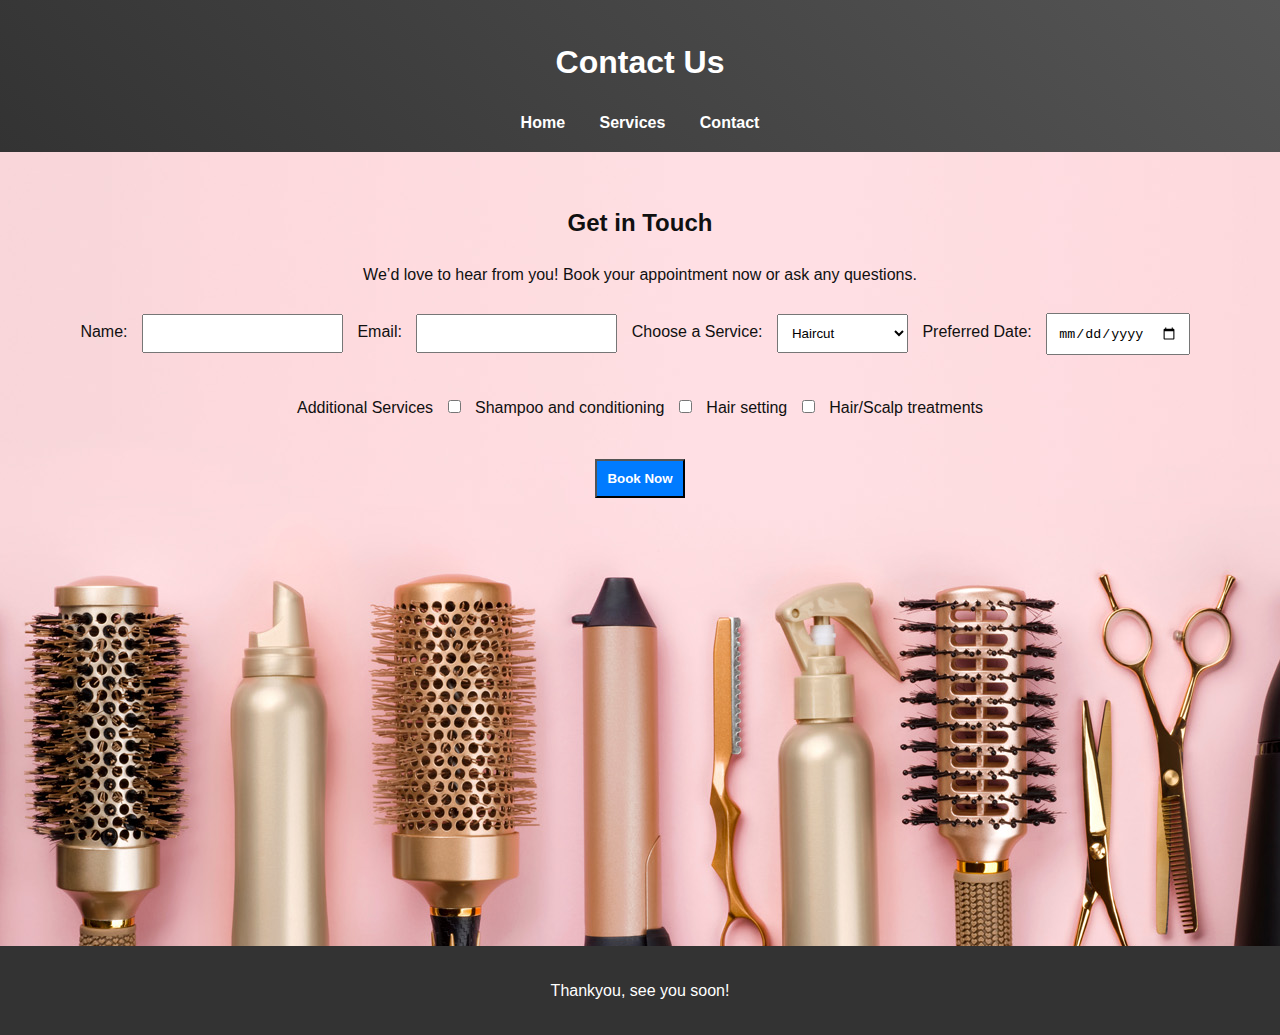
<file: Hair_Salon/contact.html>
<!DOCTYPE html>
<html lang="en">
<head>
    <meta charset="UTF-8">
    <meta name="viewport" content="width=device-width, initial-scale=1.0">
    <title>Contact Us - Salon Bliss</title>
    <link href="css/styles.css" rel="stylesheet">
</head>
<body>
    <header>
        <h1>Contact Us</h1>
        <nav>
            <ul>
                <li><a href="index.html">Home</a></li>
                <li><a href="services.html">Services</a></li>
                <li><a href="contact.html">Contact</a></li>
            </ul>
        </nav>
    </header>
    <main>
        <section class="hero">
            <h2>Get in Touch</h2>
            <p>We’d love to hear from you! Book your appointment now or ask any questions.</p>
            <form id="appointment-form">
                <label for="name">Name:</label>
                <input type="text" id="name" required>
                
                <label for="email">Email:</label>
                <input type="email" id="email" required>
                
                <label for="service">Choose a Service:</label>
                <select id="service">
                    <option>Haircut</option>
                    <option>Hair Coloring</option>
                    <option>Hair Spa</option>
                    <option>2-in-1 package</option>
                    <option>3-in-1 package</option>
                </select>
                


                <label for="date">Preferred Date:</label>
                <input type="date" id="date" required>
                <br><br>
                <label>Additional Services</label>
            <input type="checkbox" id="color" name="additional_services" value="Hair Coloring">
            <label for="color">Shampoo and conditioning</label>

            <input type="checkbox" id="nails" name="additional_services" value="Manicure">
            <label for="nails">Hair setting</label>

            <input type="checkbox" id="nails" name="additional_services" value="Manicure">
            <label for="nails">Hair/Scalp treatments</label>

            <br><br>

                <button type="submit">Book Now</button>
            </form>
        </section>
    </main>
    <footer>
        <p>Thankyou, see you soon!</p>
    </footer>
    <script src="js/scripts.js"></script>
</body>
</html>
</file>
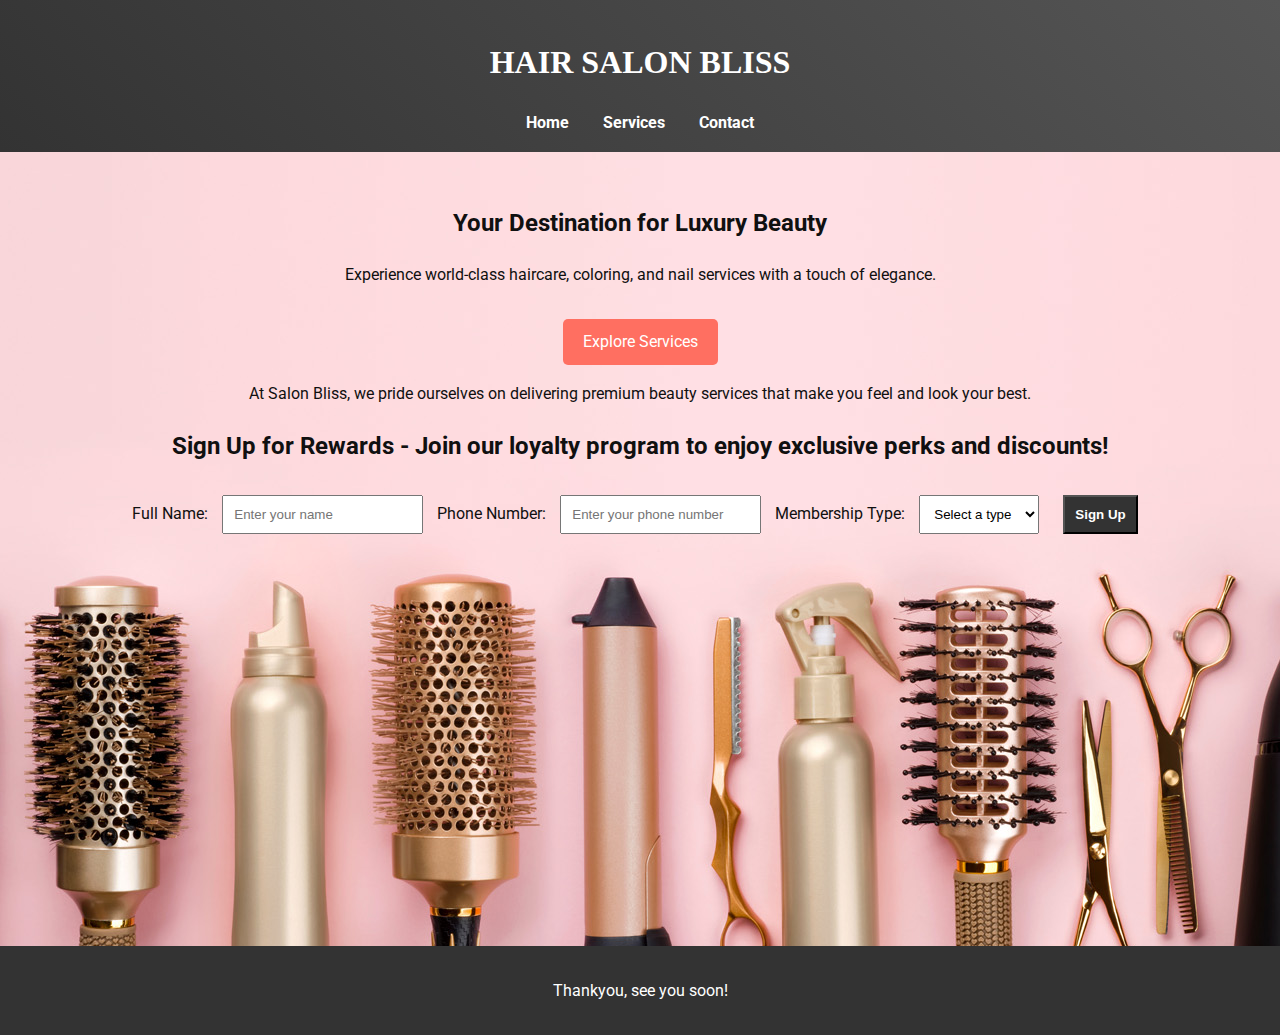
<file: Hair_Salon/myindex.html>
<!DOCTYPE html>
<html lang="en">
<head>
    <meta charset="UTF-8">
    <meta name="viewport" content="width=device-width, initial-scale=1.0">
    <title>Salon Bliss</title>
    <link href="css/styles.css" rel="stylesheet">
    <link href="https://fonts.googleapis.com/css2?family=Roboto:wght@400;700&display=swap" rel="stylesheet">
</head>
<body>
    <header>
        <h1 style="font-family:verdana;">HAIR SALON BLISS</h1>
        <nav>
            <ul>
                <li><a href="index.html">Home</a></li>
                <li><a href="services.html">Services</a></li>
                <li><a href="contact.html">Contact</a></li>
            </ul>
        </nav>
    </header>
    <main>
        <section class="hero">
            <h2>Your Destination for Luxury Beauty</h2>
            <p>Experience world-class haircare, coloring, and nail services with a touch of elegance.</p>
            <a href="services.html" class="btn">Explore Services</a>
            <p>At Salon Bliss, we pride ourselves on delivering premium beauty services that make you feel and look your best.</p>
            <h2>Sign Up for Rewards - Join our loyalty program to enjoy exclusive perks and discounts!</h2>
            <form id="rewards-form">
                <label for="fullname">Full Name:</label>
                <input type="text" id="fullname" placeholder="Enter your name" required>
                
                <label for="phone">Phone Number:</label>
                <input type="text" id="phone" placeholder="Enter your phone number" required>
                
                <label for="membership">Membership Type:</label>
                <select id="membership" required>
                    <option value="">Select a type</option>
                    <option value="Silver">Silver</option>
                    <option value="Gold">Gold</option>
                    <option value="Platinum">Platinum</option>
                </select>
        
                <button type="submit">Sign Up</button>
            </form>

    
    
        </section>
        
    </main>
    <footer>
        <p>Thankyou, see you soon!</p>
    </footer>
    <script src="js/membership.js"></script>
</body>
</html>
</file>
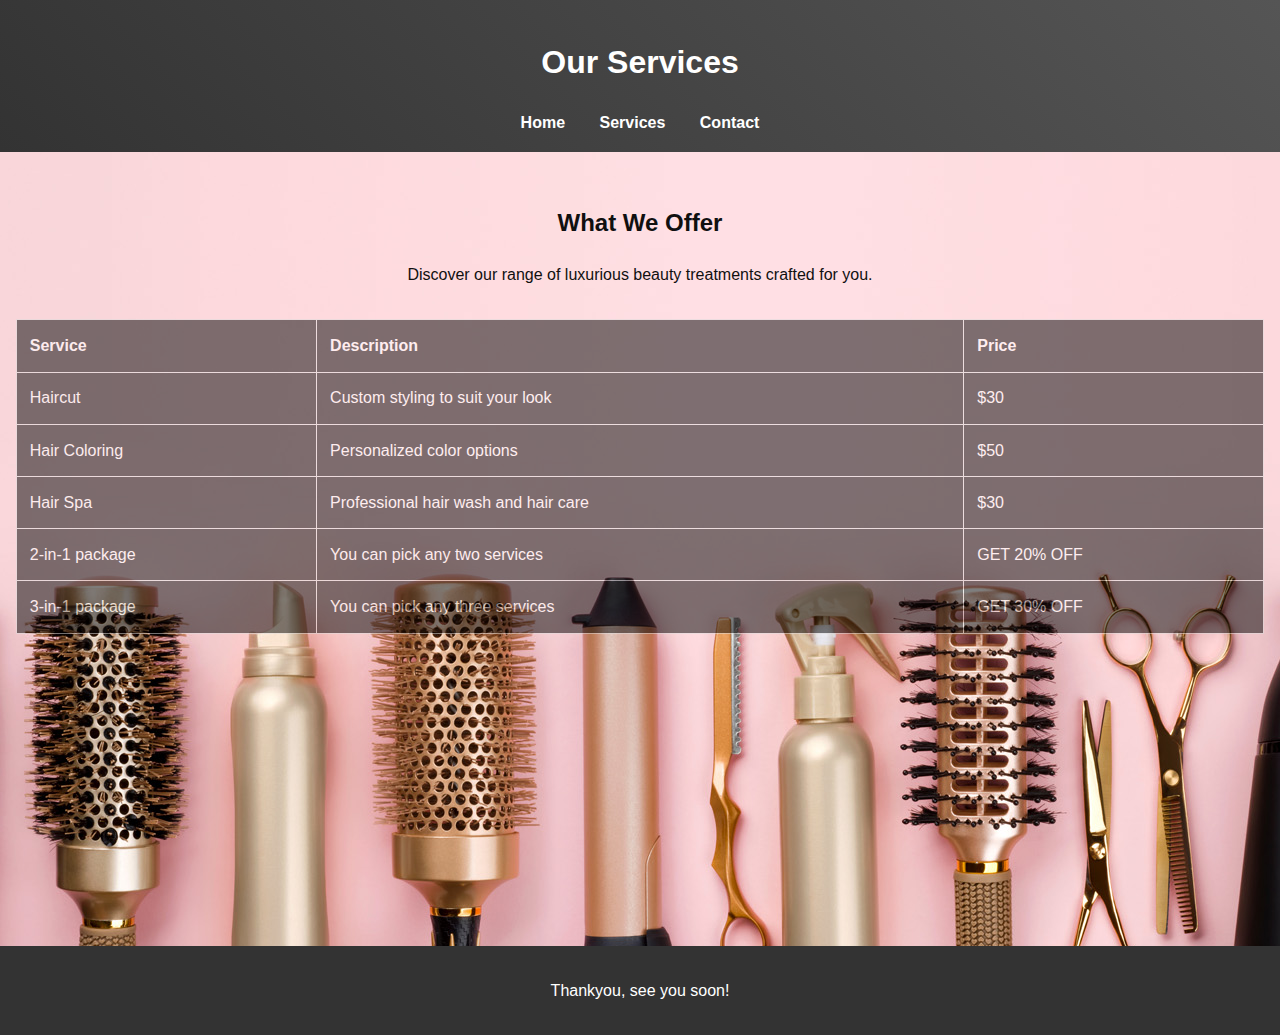
<file: Hair_Salon/services.html>
<!DOCTYPE html>
<html lang="en">
<head>
    <meta charset="UTF-8">
    <meta name="viewport" content="width=device-width, initial-scale=1.0">
    <title>Services - Salon Bliss</title>
    <link href="css/styles.css" rel="stylesheet">
</head>
<body>
    <header>
        <h1>Our Services</h1>
        <nav>
            <ul>
                <li><a href="index.html">Home</a></li>
                <li><a href="services.html">Services</a></li>
                <li><a href="contact.html">Contact</a></li>
            </ul>
        </nav>
    </header>
    <main>
        <section class="hero">
            <h2>What We Offer</h2>
            <p>Discover our range of luxurious beauty treatments crafted for you.</p>
            <table class="box">
                <thead>
                    <tr>
                        <th>Service</th>
                        <th>Description</th>
                        <th>Price</th>
                    </tr>
                </thead>
                <tbody>
                    <tr>
                        <td>Haircut</td>
                        <td>Custom styling to suit your look</td>
                        <td>$30</td>
                    </tr>
                    <tr>
                        <td>Hair Coloring</td>
                        <td>Personalized color options</td>
                        <td>$50</td>
                    </tr>
                    <tr>
                        <td>Hair Spa</td>
                        <td>Professional hair wash and hair care</td>
                        <td>$30</td>
                    </tr>
                    <tr>
                        <td>2-in-1 package</td>
                        <td>You can pick any two services</td>
                        <td>GET 20% OFF</td>
                    </tr>
                    <tr>
                        <td>3-in-1 package</td>
                        <td>You can pick any three services</td>
                        <td>GET 30% OFF</td>
                    </tr>
                </tbody>
            </table>
        </section>
    </main>
    <footer>
        <p>Thankyou, see you soon!</p>
    </footer>
</body>
</html>
</file>
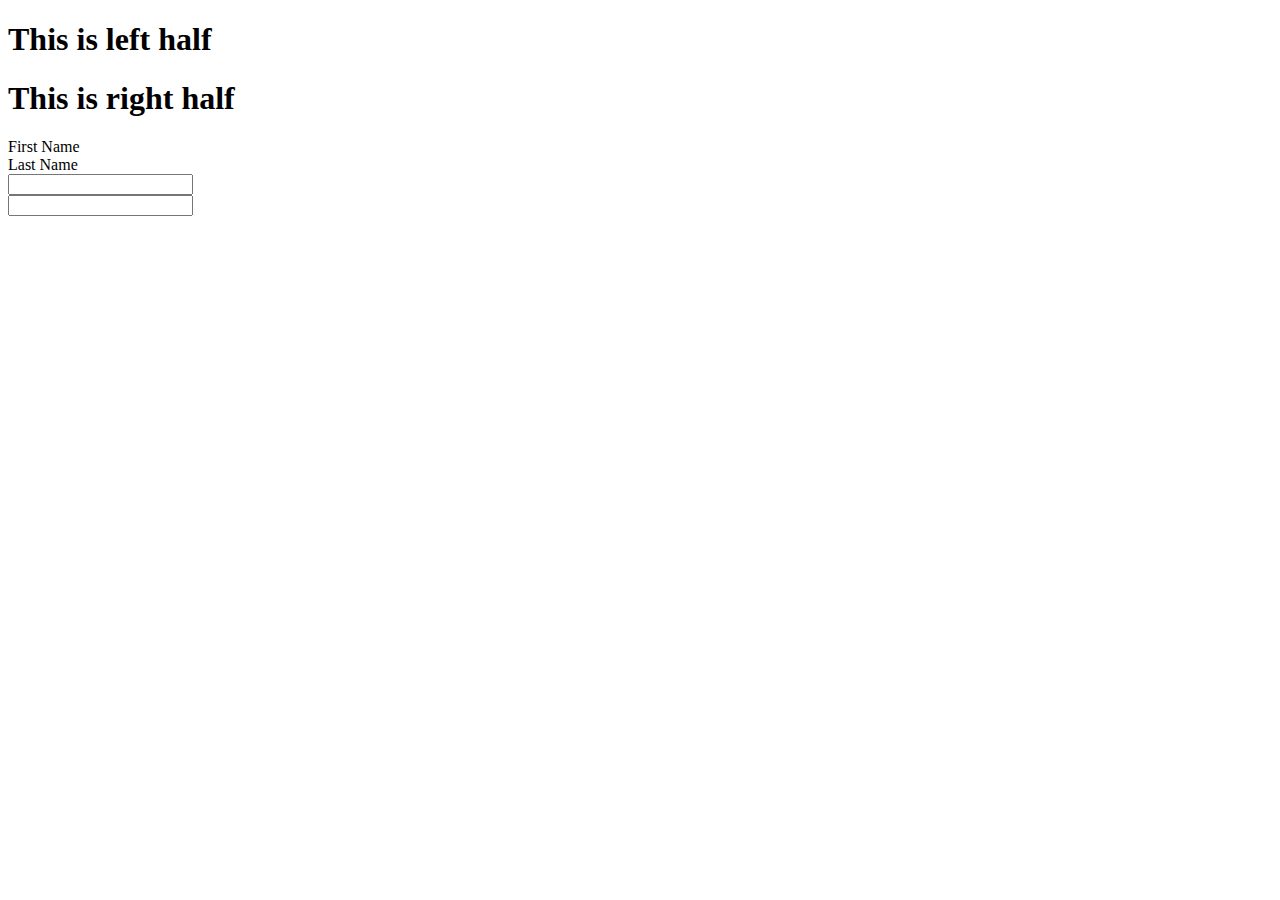
<file: Module-307/bootstrap.html>
<!DOCTYPE html>
<html lang="en">

<head>
    <meta charset="UTF-8">
    <meta name="viewport" content="width=device-width, initial-scale=1.0">
    <title>Document</title>

    <!-- these 2 lines are needed to bring in bootstrap -->
    <link href="https://cdn.jsdelivr.net/npm/bootstrap@5.0.2/dist/css/bootstrap.min.css" rel="stylesheet"
        integrity="sha384-EVSTQN3/azprG1Anm3QDgpJLIm9Nao0Yz1ztcQTwFspd3yD65VohhpuuCOmLASjC" crossorigin="anonymous">
    <script src="https://cdn.jsdelivr.net/npm/bootstrap@5.0.2/dist/js/bootstrap.bundle.min.js"
        integrity="sha384-MrcW6ZMFYlzcLA8Nl+NtUVF0sA7MsXsP1UyJoMp4YLEuNSfAP+JcXn/tWtIaxVXM"
        crossorigin="anonymous"></script>
</head>

<body>

    <section>
        <div class="container">
            <div class="row border rounded">
                <div class="col-sm-12 col-md-6">
                    <h1>This is left half</h1>
                </div>
                <div class="col-6 text-md-start text-lg-end text-xl-start">
                    <h1>This is right half</h1>
                </div>
            </div>

            <div class="row pt-3">
                <div class="col-2"></div>
                <div class="col-4 text-end">
                    First Name
                </div>
                <div class="row pt-3">
                    <div class="col-4 text-end">
                        Last Name
                    </div>
                <div class="col-6">
                    <input type="text">
                    
                </div>
            </div>
           
                <div class="col-8">
                    <input type="text">
                </div>
            </div>
        </div>
    </section>

</body>

</html>
</file>
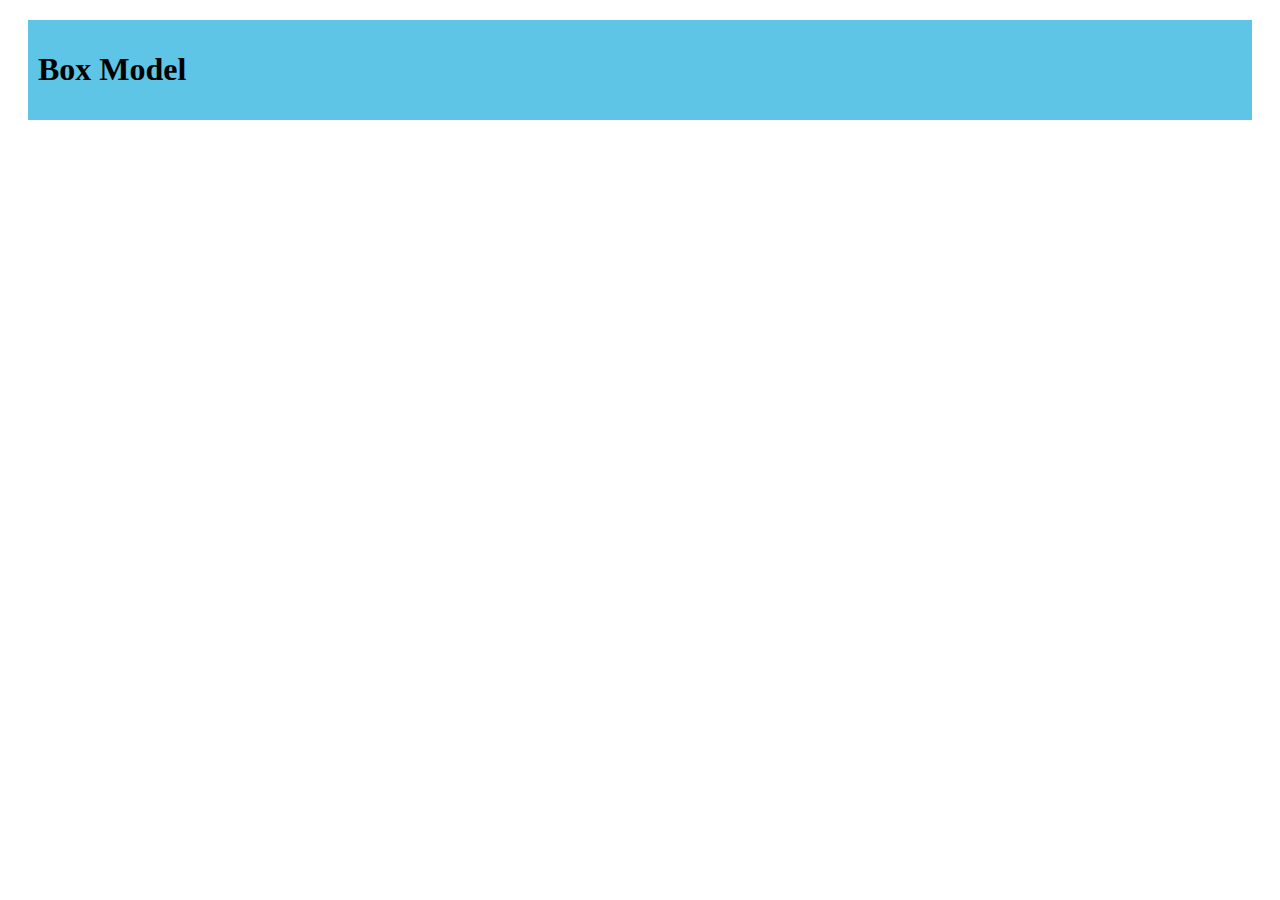
<file: Module-307/boxModel.html>
<!DOCTYPE html>
<html lang="en">
<head>
    <meta charset="UTF-8">
    <meta name="viewport" content="width=device-width, initial-scale=1.0">
    <title>Document</title>
</head>
<body>
    <style>
        .boxmodel{
            background-color: rgb(95, 197, 231);
            padding:10px ;
            margin: 20px;
        }
    </style>
    <div class="boxmodel"><h1>Box Model</h1></div>
</body>
</html>
</file>
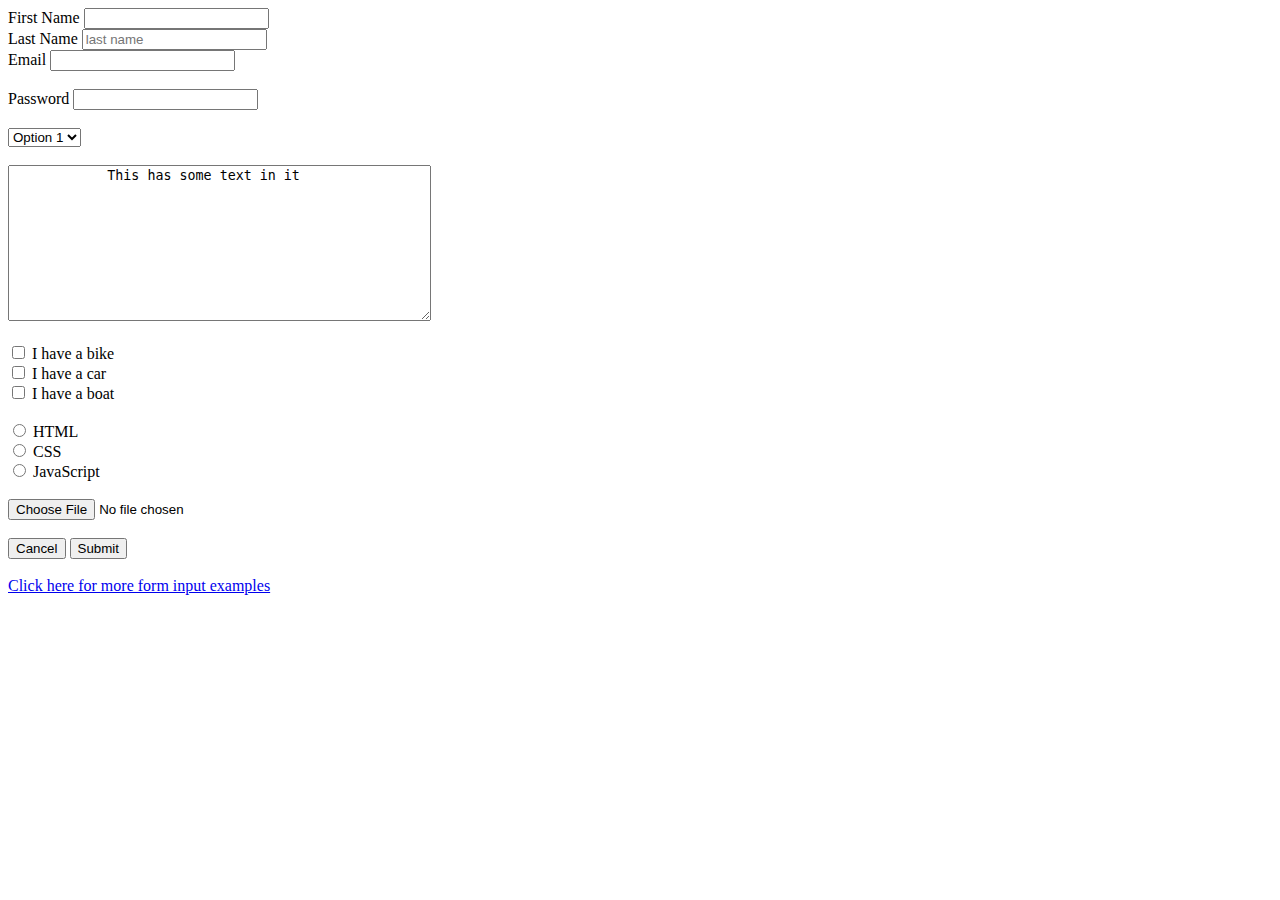
<file: Module-307/formTags.html>
<!DOCTYPE html>
<html lang="en">
<head>
    <meta charset="UTF-8">
    <meta name="viewport" content="width=device-width, initial-scale=1.0">
    <title>Document</title>
</head>
<body>
    <form>
        <label for="firstname">First Name</label>
        <input type="text" id="firstname" name="firstname" value="">

        <br />
        Last Name <input type="text" name="lastname" value="" placeholder="last name">

        <br/>
        <!-- type=email tells the browser to enforce a little bit of email
          validation before allowing the user to submit the form 
          in essence this works the exact same ways as the input type=text
          accept that it does the extra validation -->
        Email <input type="email" name="email" value="">

        <br/>
        <br/>
        <!-- password acts like a regular text input field accept that it
           does not show the user what character they are typing -->
        Password <input type="password" name="password" value="">

        <br /><br />
        <select name="name">
            <option>Option 1</option>
            <option>Option 2</option>
        </select>

        <br /><br />
        <textarea name="textarea" rows="10" cols="50">
            This has some text in it
        </textarea>

        <br /><br />
        <!-- checkboxes can allow 0 or more to be selected by the user in the form
          and checkboxes use different names for each checkbox-->
        <input type="checkbox" id="vehicle1" name="vehicle1" value="Bike">
        <label for="vehicle1"> I have a bike</label>
        <br>

        <input type="checkbox" id="vehicle2" name="vehicle2" value="Car">
        <label for="vehicle2"> I have a car</label>
        <br>

        <input type="checkbox" id="vehicle3" name="vehicle3" value="Boat">
        <label for="vehicle3"> I have a boat</label>
        <br>

        <br>
        <!-- the 3 raido inputs all have the same name, so that the browser can 
            keep them together as an input group and enforce that only 1 is selected -->
        <input type="radio" id="html" name="fav_language" value="HTML">
        <label for="html">HTML</label>
        <br>

        <input type="radio" id="css" name="fav_language" value="CSS">
        <label for="css">CSS</label>
        <br>
        
        <input type="radio" id="javascript" name="fav_language" value="JavaScript">
        <label for="javascript">JavaScript</label>

        <!-- file upload input -->
         <br/>
         <br/>
        <input type="file" name="fileupload">

        <br><br>
        <!-- this first button could be used to send the user somewhere-->
        <input type="button" value="Cancel">
        <!-- this button with type = submit causes the browser to send all 
           of the input fields to the server side for form submission-->
        <button type="submit">Submit</button>

        <br/>
        <br/>

        <a href="https://www.w3schools.com/html/html_form_input_types.asp" target="_blank">Click here for more form input examples</a>

    </form>
</body>
</html>
</file>
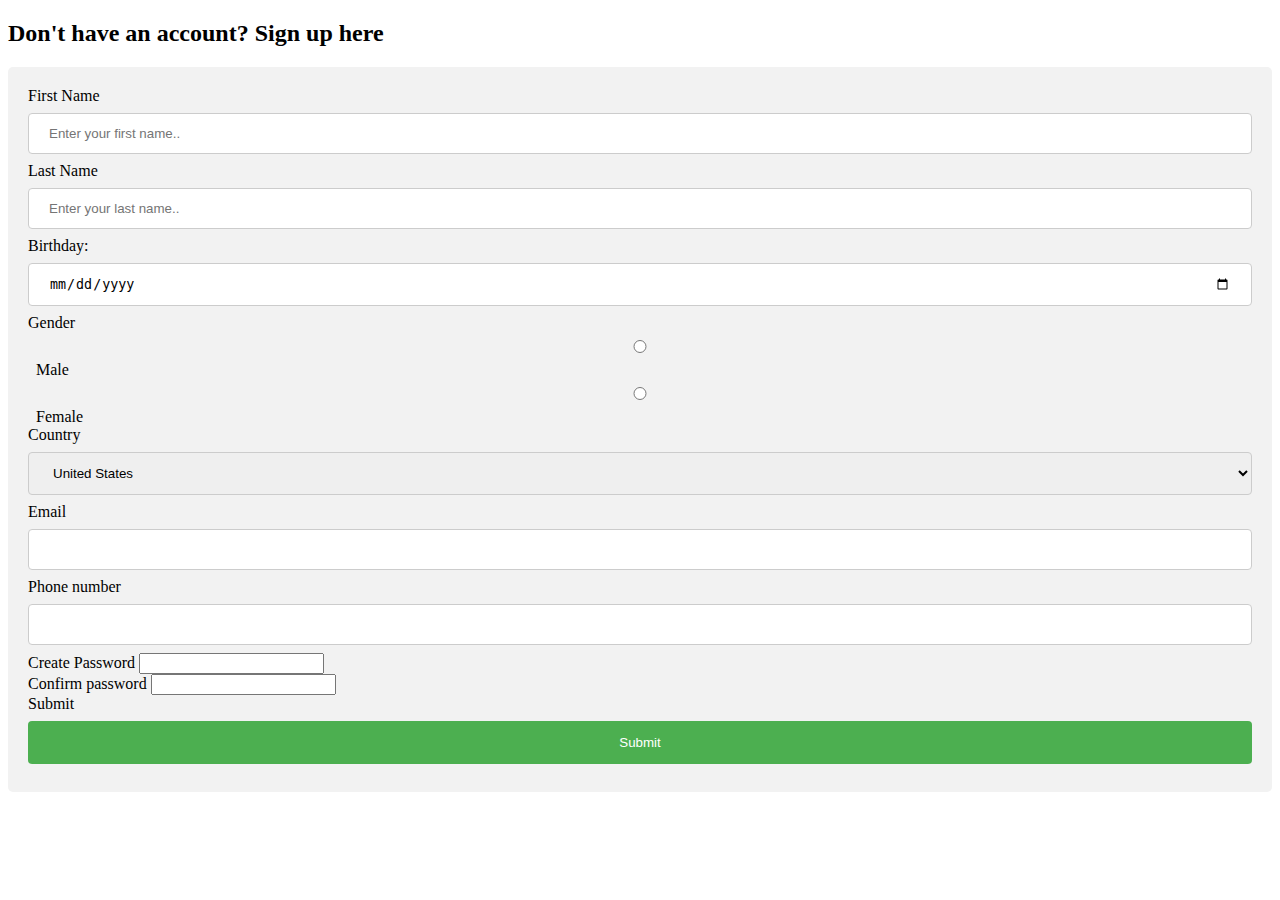
<file: Module-307/SignupForm.html>
<!DOCTYPE html>
<html lang="en">
<head>
    <meta charset="UTF-8">
    <meta name="viewport" content="width=device-width, initial-scale=1.0">
    <title>Document</title>
</head>
<body>
    <body>
        <style>
            input[type=text], select {
              width: 100%;
              padding: 12px 20px;
              margin: 8px 0;
              display: inline-block;
              border: 1px solid #ccc;
              border-radius: 4px;
              box-sizing: border-box;
            }
            input[type=date], select {
              width: 100%;
              padding: 12px 20px;
              margin: 8px 0;
              display: inline-block;
              border: 1px solid #ccc;
              border-radius: 4px;
              box-sizing: border-box;
            }
            input[type=radio], select {
              width: 100%;
              padding: 12px 20px;
              margin: 8px 0;
              display: inline-block;
              border: 1px solid #ccc;
              border-radius: 4px;
              box-sizing: border-box;
            }
            input[type=email], select {
              width: 100%;
              padding: 12px 20px;
              margin: 8px 0;
              display: inline-block;
              border: 1px solid #ccc;
              border-radius: 4px;
              box-sizing: border-box;
            }
            input[type=tel], select {
              width: 100%;
              padding: 12px 20px;
              margin: 8px 0;
              display: inline-block;
              border: 1px solid #ccc;
              border-radius: 4px;
              box-sizing: border-box;
            }
            input[type=submit] {
              width: 100%;
              background-color: #4CAF50;
              color: white;
              padding: 14px 20px;
              margin: 8px 0;
              border: none;
              border-radius: 4px;
              cursor: pointer;
            }
            
            input[type=submit]:hover {
              background-color: #45a049;
            }
            
            div {
              border-radius: 5px;
              background-color: #f2f2f2;
              padding: 20px;
            }
            </style>

        <h2>Don't have an account? Sign up here</h2>
        
        <div>
          <form action="/action_page.php">
            <label for="fname">First Name</label>
            <input type="text" id="fname" name="firstname" placeholder="Enter your first name..">
          </br>
            <label for="lname">Last Name</label>
            <input type="text" id="lname" name="lastname" placeholder="Enter your last name..">
          </br>  

          <label for="birthday">Birthday:</label>
          <input type="date" id="birthday" name="birthday">
          <br/>

          <label for="gender">Gender</label>
          <input type="radio" id="male" name="gender" value="male">
          <label for="male">Male</label>
          <input type="radio" id="female" name="gender" value="female">
          <label for="female">Female</label>
          <br/>

          <label for="country">Country</label>
            <select id="country" name="country">
              <option value="usa">United States</option>
              <option value="india">India</option>
              <option value="united kingdom">United Kingdom</option>
              <option value="australia">Australia</option>
              <option value="canada">Canada</option>
            </select>
           <br/>

          Email <input type="email" name="email" value="">
          <br/>

          <label for="phone">Phone number</label>
          <input type="tel" id="phone" name="phone" pattern="[0-9]{3}-[0-9]{2}-[0-9]{3}">
          <br/>

          Create Password <input type="password" name="password" value=""><br/>
          Confirm password <input type="password" name="confirm password" value="">
          <br/>

          Submit<input type="submit" value="Submit">
          </form>
        </div>
    
</body>
</html>
</file>
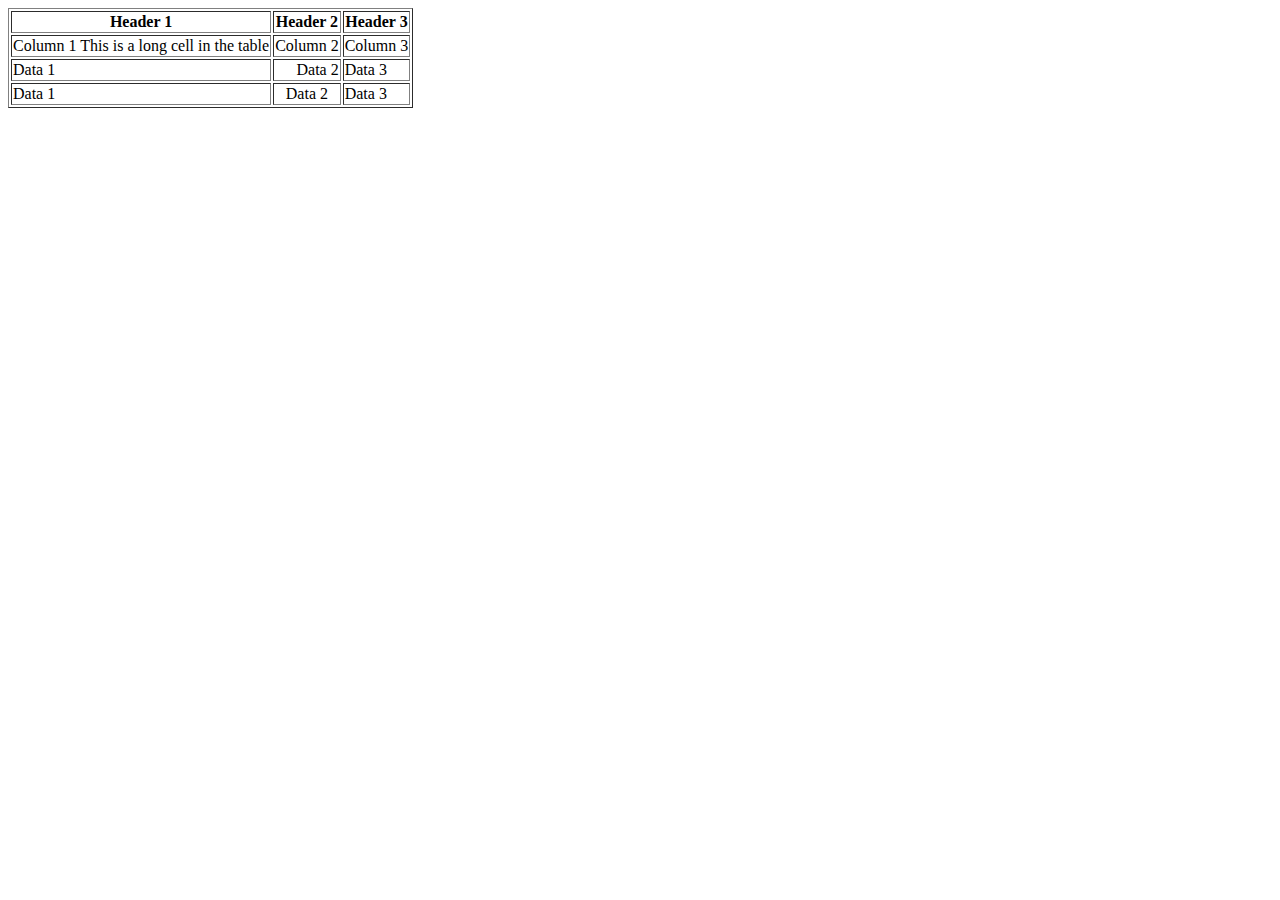
<file: Module-307/table.html>
<!DOCTYPE html>
<html lang="en">
<head>
    <meta charset="UTF-8">
    <meta name="viewport" content="width=device-width, initial-scale=1.0">
    <title>Document</title>
</head>
<body>
    <table border="1">
        <thread>
        <tr>
            <th>Header 1</th>
            <th 0width="33%">Header 2</th>
            <th>Header 3</th>
        </tr>
    </thread>
    <tbody>
        <tr>
            <td>Column 1 This is a long cell in the table</td>
            <td>Column 2</td>
            <td>Column 3</td>
        </tr>
        <tr>
            <td>Data 1</td>
            <td align="right">Data 2</td>
            <td colspan="2">Data 3</td>
        </tr>
        <tr>
            <td>Data 1</td>
            <td align="center">Data 2</td>
            <td>Data 3</td>
        </tr>
    </tbody>
    </table>
</body>
</html>
</file>
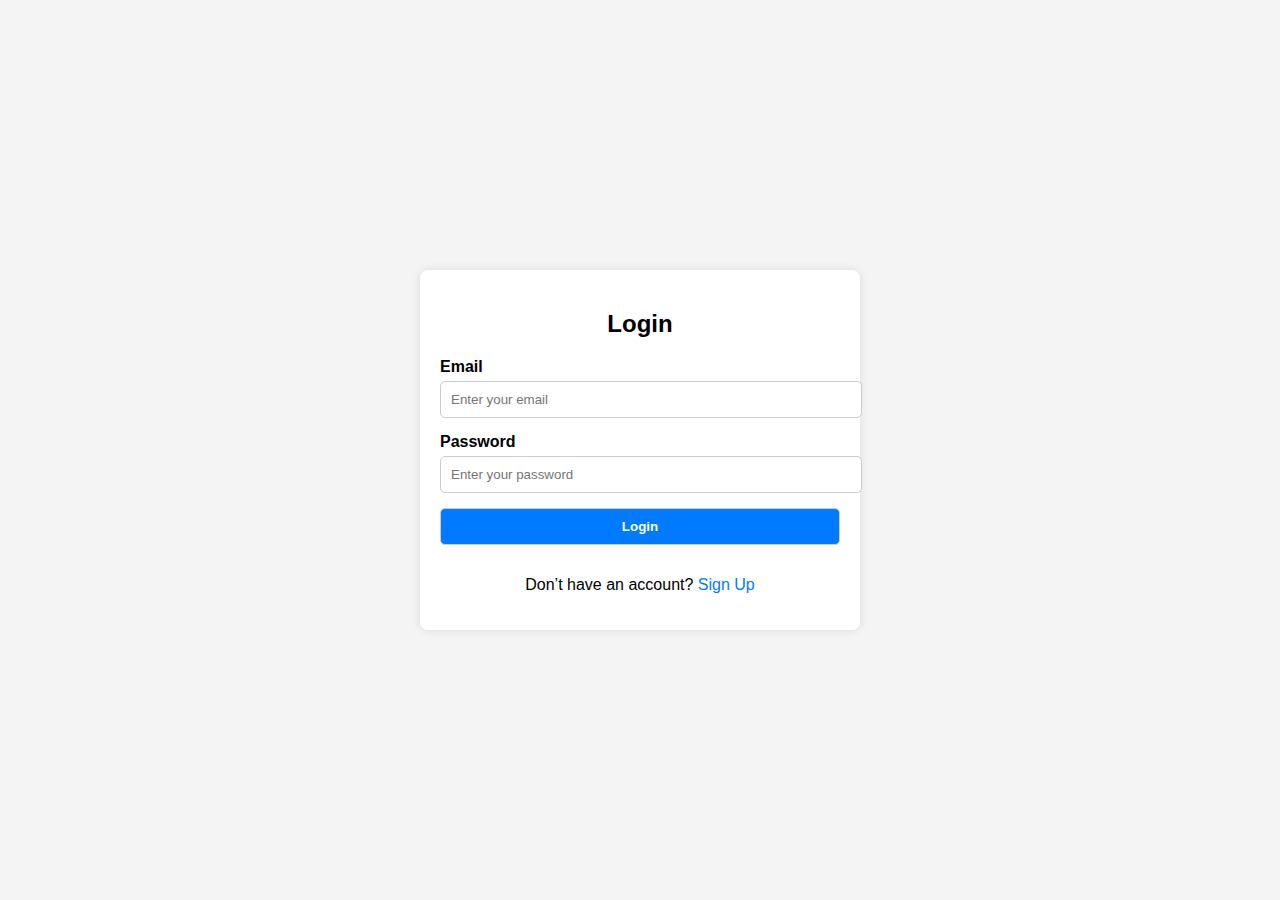
<file: Module-307/PA307.2.2/wireframeforms.html>
<!DOCTYPE html>
<html lang="en">
<head>
    <meta charset="UTF-8">
    <meta name="viewport" content="width=device-width, initial-scale=1.0">
    <title>Login and Registration Wireframe</title>
    <style>
        body {
            font-family: Arial, sans-serif;
            margin: 0;
            padding: 0;
            display: flex;
            justify-content: center;
            align-items: center;
            height: 100vh;
            background-color: #f4f4f4;
        }
        .container {
            width: 100%;
            max-width: 400px;
            background: white;
            padding: 20px;
            box-shadow: 0 0 10px rgba(0, 0, 0, 0.1);
            border-radius: 8px;
        }
        h2 {
            text-align: center;
            margin-bottom: 20px;
        }
        label {
            display: block;
            margin-bottom: 5px;
            font-weight: bold;
        }
        input, select, button {
            width: 100%;
            padding: 10px;
            margin-bottom: 15px;
            border: 1px solid #ccc;
            border-radius: 5px;
        }
        button {
            background: #007BFF;
            color: white;
            font-weight: bold;
            cursor: pointer;
        }
        button:hover {
            background: #0056b3;
        }
        .link {
            text-align: center;
            margin-top: 10px;
        }
        .link a {
            color: #007BFF;
            text-decoration: none;
        }
        .link a:hover {
            text-decoration: underline;
        }
    </style>
</head>
<body>
    <div class="container" id="login-container">
        <h2>Login</h2>
        <form id="login-form">
            <label for="email">Email</label>
            <input type="email" id="email" placeholder="Enter your email" required>

            <label for="password">Password</label>
            <input type="password" id="password" placeholder="Enter your password" required>

            <button type="submit">Login</button>
        </form>
        <div class="link">
            <p>Don’t have an account? <a href="#" id="show-registration">Sign Up</a></p>
        </div>
    </div>

    <div class="container" id="registration-container" style="display: none;">
        <h2>Register</h2>
        <form id="registration-form">
            <label for="name">Full Name</label>
            <input type="text" id="name" placeholder="Enter your full name" required>

            <label for="email">Email</label>
            <input type="email" id="reg-email" placeholder="Enter your email" required>

            <label for="password">Password</label>
            <input type="password" id="reg-password" placeholder="Create a password" required>

            <label for="confirm-password">Confirm Password</label>
            <input type="password" id="confirm-password" placeholder="Confirm your password" required>

            <label for="phone">Phone Number</label>
            <input type="text" id="phone" placeholder="Enter your phone number" required>

            <label for="gender">Gender</label>
            <select id="gender" required>
                <option value="">Select Gender</option>
                <option value="Male">Male</option>
                <option value="Female">Female</option>
                <option value="Other">Other</option>
            </select>

            <input type="checkbox" id="terms" required>
            <label for="terms">I agree to the Terms and Conditions</label>

            <button type="submit">Register</button>
        </form>
        <div class="link">
            <p>Already have an account? <a href="#" id="show-login">Login</a></p>
        </div>
    </div>

    <script>
        const loginContainer = document.getElementById('login-container');
        const registrationContainer = document.getElementById('registration-container');

        document.getElementById('show-registration').addEventListener('click', function (event) {
            event.preventDefault();
            loginContainer.style.display = 'none';
            registrationContainer.style.display = 'block';
        });

        document.getElementById('show-login').addEventListener('click', function (event) {
            event.preventDefault();
            registrationContainer.style.display = 'none';
            loginContainer.style.display = 'block';
        });

        document.getElementById('login-form').addEventListener('submit', function (event) {
            event.preventDefault();
            alert('Login Successful!');
        });

        document.getElementById('registration-form').addEventListener('submit', function (event) {
            event.preventDefault();
            alert('Registration Successful!');
        });
    </script>
</body>
</html>
</file>
<file: Hair_Salon/css/styles.css>
body {
    font-family: 'Roboto', sans-serif;
    margin: 0;
    padding: 0;
    color: #333;
    line-height: 1.6;
    background: #f9f9f9;
}

header {
    background: linear-gradient(45deg, #333, #555);
    color: #fff;
    padding: 1rem;
    text-align: center;
}
img {
    width: 500px; 
    height: auto; 
  }
  .repeated-image {
    background-image: url('images/salon.jpg'); 
    background-repeat: repeat-x; 
    background-size: auto; 
    height:auto; 
    width: 100%; 
  }
header nav ul {
    list-style: none;
    padding: 0;
    margin: 0;
}

header nav ul li {
    display: inline;
    margin: 0 15px;
}

header nav ul li a {
    color: #fff;
    text-decoration: none;
    font-weight: bold;
}
.box {
    background-color: #000;
    color: #fff;
    opacity: 0.5;
  }
  
 

.hero {
    text-align: center;
    padding: 2rem 1rem;
    background: url('../image/salon.jpg') ;
    height: 730px;
    color: rgb(16, 16, 16);
}

.hero .btn {
    display: inline-block;
    padding: 10px 20px;
    margin-top: 1em;
    background: #ff6f61;
    color: #fff;
    text-decoration: none;
    border-radius: 5px;
}

table {
    width: 100%;
    border-collapse: collapse;
    
    margin: 2rem 0;
}
input[type="checkbox"], input[type="date"], input[type="text"],input[type="email"], select, button {
    padding: 10px;
    margin: 10px;
}

button {
    cursor: pointer;
    background-color: #007BFF;
    color: white;
    font-weight: bold;
}

table th, table td {
    padding: 0.8rem;
    text-align: left;
    border: 1px solid #ddd;
}


#rewards-form button {
    background-color: #333;
    color: white;
    cursor: pointer;
}

#rewards-form button:hover {
    background-color: #555;
}

footer {
    background: #333;
    color: #fff;
    text-align: center;
    padding: 1rem;
}
</file>
